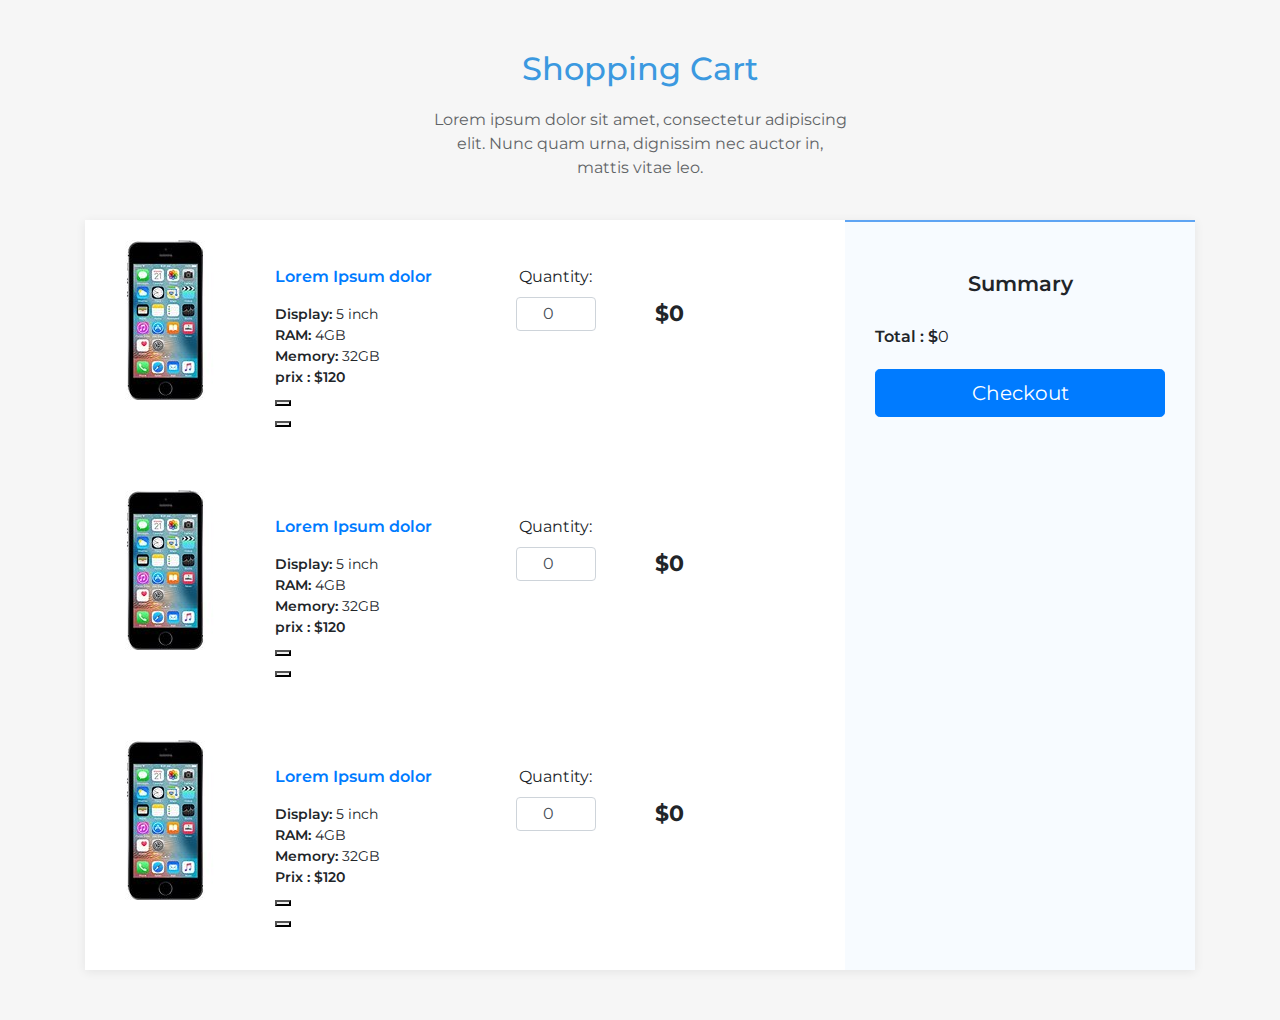
<file: index.html>
<!DOCTYPE html>
<html>
<head>
	<title>Shopping Cart</title>
	<meta charset="utf-8">
	<meta name="viewport" content="width=device-width, initial-scale=1">
	<link rel="stylesheet" href="https://maxcdn.bootstrapcdn.com/bootstrap/4.0.0/css/bootstrap.min.css">
	<link href="https://fonts.googleapis.com/css?family=Montserrat" rel="stylesheet">
	<link rel='stylesheet' href='https://use.fontawesome.com/releases/v5.7.0/css/all.css' integrity='sha384-lZN37f5QGtY3VHgisS14W3ExzMWZxybE1SJSEsQp9S+oqd12jhcu+A56Ebc1zFSJ' crossorigin='anonymous'>
	<link rel="stylesheet" href="css/shopping-cart.css">
	<script src="js/index.js"></script>
</head>
<body>
	<main class="page">
	 	<section class="shopping-cart dark">
	 		<div class="container">
		        <div class="block-heading">
		          <h2>Shopping Cart</h2>
		          <p>Lorem ipsum dolor sit amet, consectetur adipiscing elit. Nunc quam urna, dignissim nec auctor in, mattis vitae leo.</p>
		        </div>
		        <div class="content">
	 				<div class="row">
	 					<div class="col-md-12 col-lg-8">
	 						<div class="items">
				 				<div class="product invisible1">
				 					<div class="row"> 
					 					<div class="col-md-3"> 
					 						<img class="img-fluid mx-auto d-block image" src="image.jpg">
					 					</div>
					 					<div class="col-md-8">
					 						<div class="info">
						 						<div class="row">
							 						<div class="col-md-5 product-name">
							 							<div class="product-name"> 
								 							<a href="#">Lorem Ipsum dolor</a>
								 							<div class="product-info">
									 							<div>Display: <span class="value">5 inch</span></div>
									 							<div>RAM: <span class="value">4GB</span></div>
																 <div>Memory: <span class="value">32GB</span></div>
																<div>prix : $<span class="prix-quantity1">120</span></div>
																<div><button style="font-size:24px" onclick="love('love1')"><i class='far fa-heart love1' style='font-size:20px;'></i></button></div>
																<div><button style="font-size:24px" onclick="supp('invisible1')"><i class="fa fa-trash pro1"  style="font-size:22px;color:black"></i></button></div>
									 						</div>
									 					</div>
							 						</div>
							 						<div class="col-md-4 quantity">
							 							<label for="quantity">Quantity:</label>
							 							<input id="quantity1" type="number" min="0" value ="0" class="form-control quantity-input">
							 						</div>
							 						<div class="col-md-3 price">
														$<span class="prix1 invisible1p">0</span>
							 						</div>
							 					</div>
							 				</div>
					 					</div>
					 				</div>
				 				</div>
				 				<div class="product invisible2">
				 					<div class="row">
					 					<div class="col-md-3">
					 						<img class="img-fluid mx-auto d-block image" src="image.jpg">
					 					</div>
					 					<div class="col-md-8">
					 						<div class="info">
						 						<div class="row">
							 						<div class="col-md-5 product-name">
							 							<div class="product-name">
								 							<a href="#">Lorem Ipsum dolor</a>
								 							<div class="product-info">
									 							<div>Display: <span class="value">5 inch</span></div>
									 							<div>RAM: <span class="value">4GB</span></div>
																 <div>Memory: <span class="value">32GB</span></div>
																 <div>prix : $<span class="prix-quantity2">120</span></div>
																<div><button style="font-size:24px" onclick="love('love2')"><i class='far fa-heart love2' style='font-size:20px; '></i></button></div>
																<div><button style="font-size:24px"  onclick="supp('invisible2')"><i class="fa fa-trash pro2" style="font-size:22px;color:black "></i></button></div>
									 						</div>
									 					</div>
							 						</div>
							 						<div class="col-md-4 quantity">
							 							<label for="quantity">Quantity:</label>
							 							<input id="quantity2" type="number" min="0" value ="0" class="form-control quantity-input">
							 						</div>
							 						<div class="col-md-3 price">
														$<span class="prix2 invisible2p">0</span>
							 						</div>
							 					</div>
							 				</div>
					 					</div>
					 				</div>
				 				</div>
				 				<div class="product invisible3">
				 					<div class="row">
					 					<div class="col-md-3">
					 						<img class="img-fluid mx-auto d-block image" src="image.jpg">
					 					</div>
					 					<div class="col-md-8">
					 						<div class="info">
						 						<div class="row">
							 						<div class="col-md-5 product-name">
							 							<div class="product-name">
								 							<a href="#">Lorem Ipsum dolor</a>
								 							<div class="product-info">
									 							<div>Display: <span class="value">5 inch</span></div>
									 							<div>RAM: <span class="value">4GB</span></div>
																 <div>Memory: <span class="value">32GB</span></div>
																 <div>Prix : $<span class="prix-quantity3">120</span></div>
																<div><button style="font-size:24px" onclick="love('love3')"><i class='far fa-heart love3' style='font-size:20px;'></i></button></div>
																<div><button onclick="supp('invisible3')" style="font-size:24px"><i class="fa fa-trash" style="font-size:22px;color:black" ></i></button></div>
									 						</div>
									 					</div>
							 						</div>
							 						<div class="col-md-4 quantity">
							 							<label for="quantity">Quantity:</label>
							 							<input id="quantity3" type="number" min="0" value ="0" class="form-control quantity-input">
							 						</div>
							 						<div class="col-md-3 price">
														$<span class="prix3 invisible3p">0</span>
							 						</div>
							 					</div>
							 				</div>
					 					</div>
					 				</div>
				 				</div>
				 			</div>
			 			</div>
			 			<div class="col-md-12 col-lg-4">
			 				<div class="summary">
			 					<h3>Summary</h3>
			 					 
			 					<div class="summary-item"><span class="text">Total : $</span><span class="price-finale">0</span></div>
			 					<button type="button" class="btn btn-primary btn-lg btn-block" onclick="cal()" >Checkout</button>
				 			</div>
			 			</div>
		 			</div> 
		 		</div>
	 		</div>
		</section>
	</main>
</body>
<script src="https://code.jquery.com/jquery-3.2.1.min.js"></script>
<script src="https://maxcdn.bootstrapcdn.com/bootstrap/4.0.0/js/bootstrap.min.js"></script>
</body>
</html>
</file>
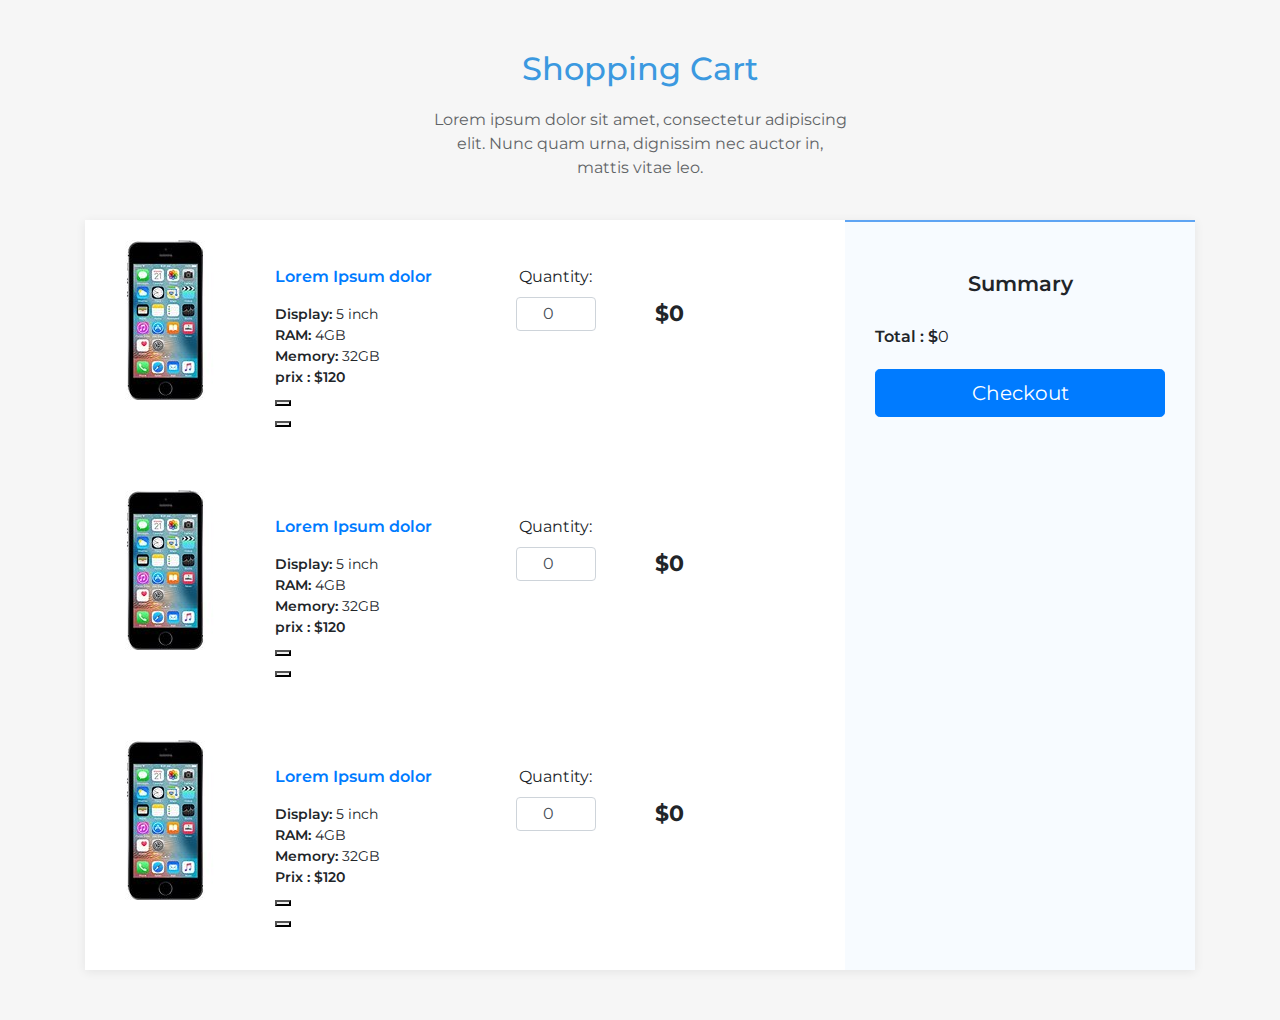
<file: shopping-cart.html>
<!DOCTYPE html>
<html>
<head>
	<title>Shopping Cart</title>
	<meta charset="utf-8">
	<meta name="viewport" content="width=device-width, initial-scale=1">
	<link rel="stylesheet" href="https://maxcdn.bootstrapcdn.com/bootstrap/4.0.0/css/bootstrap.min.css">
	<link href="https://fonts.googleapis.com/css?family=Montserrat" rel="stylesheet">
	<link rel='stylesheet' href='https://use.fontawesome.com/releases/v5.7.0/css/all.css' integrity='sha384-lZN37f5QGtY3VHgisS14W3ExzMWZxybE1SJSEsQp9S+oqd12jhcu+A56Ebc1zFSJ' crossorigin='anonymous'>
	<link rel="stylesheet" href="css/shopping-cart.css">
	<script src="js/index.js"></script>
</head>
<body>
	<main class="page">
	 	<section class="shopping-cart dark">
	 		<div class="container">
		        <div class="block-heading">
		          <h2>Shopping Cart</h2>
		          <p>Lorem ipsum dolor sit amet, consectetur adipiscing elit. Nunc quam urna, dignissim nec auctor in, mattis vitae leo.</p>
		        </div>
		        <div class="content">
	 				<div class="row">
	 					<div class="col-md-12 col-lg-8">
	 						<div class="items">
				 				<div class="product invisible1">
				 					<div class="row"> 
					 					<div class="col-md-3"> 
					 						<img class="img-fluid mx-auto d-block image" src="image.jpg">
					 					</div>
					 					<div class="col-md-8">
					 						<div class="info">
						 						<div class="row">
							 						<div class="col-md-5 product-name">
							 							<div class="product-name"> 
								 							<a href="#">Lorem Ipsum dolor</a>
								 							<div class="product-info">
									 							<div>Display: <span class="value">5 inch</span></div>
									 							<div>RAM: <span class="value">4GB</span></div>
																 <div>Memory: <span class="value">32GB</span></div>
																<div>prix : $<span class="prix-quantity1">120</span></div>
																<div><button style="font-size:24px" onclick="love('love1')"><i class='far fa-heart love1' style='font-size:20px;'></i></button></div>
																<div><button style="font-size:24px" onclick="supp('invisible1')"><i class="fa fa-trash pro1"  style="font-size:22px;color:black"></i></button></div>
									 						</div>
									 					</div>
							 						</div>
							 						<div class="col-md-4 quantity">
							 							<label for="quantity">Quantity:</label>
							 							<input id="quantity1" type="number" min="0" value ="0" class="form-control quantity-input">
							 						</div>
							 						<div class="col-md-3 price">
														$<span class="prix1 invisible1p">0</span>
							 						</div>
							 					</div>
							 				</div>
					 					</div>
					 				</div>
				 				</div>
				 				<div class="product invisible2">
				 					<div class="row">
					 					<div class="col-md-3">
					 						<img class="img-fluid mx-auto d-block image" src="image.jpg">
					 					</div>
					 					<div class="col-md-8">
					 						<div class="info">
						 						<div class="row">
							 						<div class="col-md-5 product-name">
							 							<div class="product-name">
								 							<a href="#">Lorem Ipsum dolor</a>
								 							<div class="product-info">
									 							<div>Display: <span class="value">5 inch</span></div>
									 							<div>RAM: <span class="value">4GB</span></div>
																 <div>Memory: <span class="value">32GB</span></div>
																 <div>prix : $<span class="prix-quantity2">120</span></div>
																<div><button style="font-size:24px" onclick="love('love2')"><i class='far fa-heart love2' style='font-size:20px; '></i></button></div>
																<div><button style="font-size:24px"  onclick="supp('invisible2')"><i class="fa fa-trash pro2" style="font-size:22px;color:black "></i></button></div>
									 						</div>
									 					</div>
							 						</div>
							 						<div class="col-md-4 quantity">
							 							<label for="quantity">Quantity:</label>
							 							<input id="quantity2" type="number" min="0" value ="0" class="form-control quantity-input">
							 						</div>
							 						<div class="col-md-3 price">
														$<span class="prix2 invisible2p">0</span>
							 						</div>
							 					</div>
							 				</div>
					 					</div>
					 				</div>
				 				</div>
				 				<div class="product invisible3">
				 					<div class="row">
					 					<div class="col-md-3">
					 						<img class="img-fluid mx-auto d-block image" src="image.jpg">
					 					</div>
					 					<div class="col-md-8">
					 						<div class="info">
						 						<div class="row">
							 						<div class="col-md-5 product-name">
							 							<div class="product-name">
								 							<a href="#">Lorem Ipsum dolor</a>
								 							<div class="product-info">
									 							<div>Display: <span class="value">5 inch</span></div>
									 							<div>RAM: <span class="value">4GB</span></div>
																 <div>Memory: <span class="value">32GB</span></div>
																 <div>Prix : $<span class="prix-quantity3">120</span></div>
																<div><button style="font-size:24px" onclick="love('love3')"><i class='far fa-heart love3' style='font-size:20px;'></i></button></div>
																<div><button onclick="supp('invisible3')" style="font-size:24px"><i class="fa fa-trash" style="font-size:22px;color:black" ></i></button></div>
									 						</div>
									 					</div>
							 						</div>
							 						<div class="col-md-4 quantity">
							 							<label for="quantity">Quantity:</label>
							 							<input id="quantity3" type="number" min="0" value ="0" class="form-control quantity-input">
							 						</div>
							 						<div class="col-md-3 price">
														$<span class="prix3 invisible3p">0</span>
							 						</div>
							 					</div>
							 				</div>
					 					</div>
					 				</div>
				 				</div>
				 			</div>
			 			</div>
			 			<div class="col-md-12 col-lg-4">
			 				<div class="summary">
			 					<h3>Summary</h3>
			 					 
			 					<div class="summary-item"><span class="text">Total : $</span><span class="price-finale">0</span></div>
			 					<button type="button" class="btn btn-primary btn-lg btn-block" onclick="cal()" >Checkout</button>
				 			</div>
			 			</div>
		 			</div> 
		 		</div>
	 		</div>
		</section>
	</main>
</body>
<script src="https://code.jquery.com/jquery-3.2.1.min.js"></script>
<script src="https://maxcdn.bootstrapcdn.com/bootstrap/4.0.0/js/bootstrap.min.js"></script>
</body>
</html>
</file>
<file: css/shopping-cart.css>
.love{
	color:red;
}
.invisible {
  visibility: hidden !important;
}

.shopping-cart{
	padding-bottom: 50px;
	font-family: 'Montserrat', sans-serif;
}

.shopping-cart.dark{
	background-color: #f6f6f6;
}

.shopping-cart .content{
	box-shadow: 0px 2px 10px rgba(0, 0, 0, 0.075);
	background-color: white;
}

.shopping-cart .block-heading{
    padding-top: 50px;
    margin-bottom: 40px;
    text-align: center;
}

.shopping-cart .block-heading p{
	text-align: center;
	max-width: 420px;
	margin: auto;
	opacity:0.7;
}

.shopping-cart .dark .block-heading p{
	opacity:0.8;
}

.shopping-cart .block-heading h1,
.shopping-cart .block-heading h2,
.shopping-cart .block-heading h3 {
	margin-bottom:1.2rem;
	color: #3b99e0;
}

.shopping-cart .items{
	margin: auto;
}

.shopping-cart .items .product{
	margin-bottom: 20px;
	padding-top: 20px;
	padding-bottom: 20px;
}

.shopping-cart .items .product .info{
	padding-top: 0px;
	text-align: center;
}

.shopping-cart .items .product .info .product-name{
	font-weight: 600;
}

.shopping-cart .items .product .info .product-name .product-info{
	font-size: 14px;
	margin-top: 15px;
}

.shopping-cart .items .product .info .product-name .product-info .value{
	font-weight: 400;
}

.shopping-cart .items .product .info .quantity .quantity-input{
    margin: auto;
    width: 80px;
}

.shopping-cart .items .product .info .price{
	margin-top: 15px;
    font-weight: bold;
    font-size: 22px;
 }

.shopping-cart .summary{
	border-top: 2px solid #5ea4f3;
    background-color: #f7fbff;
    height: 100%;
    padding: 30px;
}

.shopping-cart .summary h3{
	text-align: center;
	font-size: 1.3em;
	font-weight: 600;
	padding-top: 20px;
	padding-bottom: 20px;
}

.shopping-cart .summary .summary-item:not(:last-of-type){
	padding-bottom: 10px;
	padding-top: 10px;
	border-bottom: 1px solid rgba(0, 0, 0, 0.1);
}

.shopping-cart .summary .text{
	font-size: 1em;
	font-weight: 600;
}

.shopping-cart .summary .price{
	font-size: 1em;
	float: right;
}

.shopping-cart .summary button{
	margin-top: 20px;
}

@media (min-width: 768px) {
	.shopping-cart .items .product .info {
		padding-top: 25px;
		text-align: left; 
	}

	.shopping-cart .items .product .info .price {
		font-weight: bold;
		font-size: 22px;
		top: 17px; 
	}

	.shopping-cart .items .product .info .quantity {
		text-align: center; 
	}
	.shopping-cart .items .product .info .quantity .quantity-input {
		padding: 4px 10px;
		text-align: center; 
	}
}
</file>
